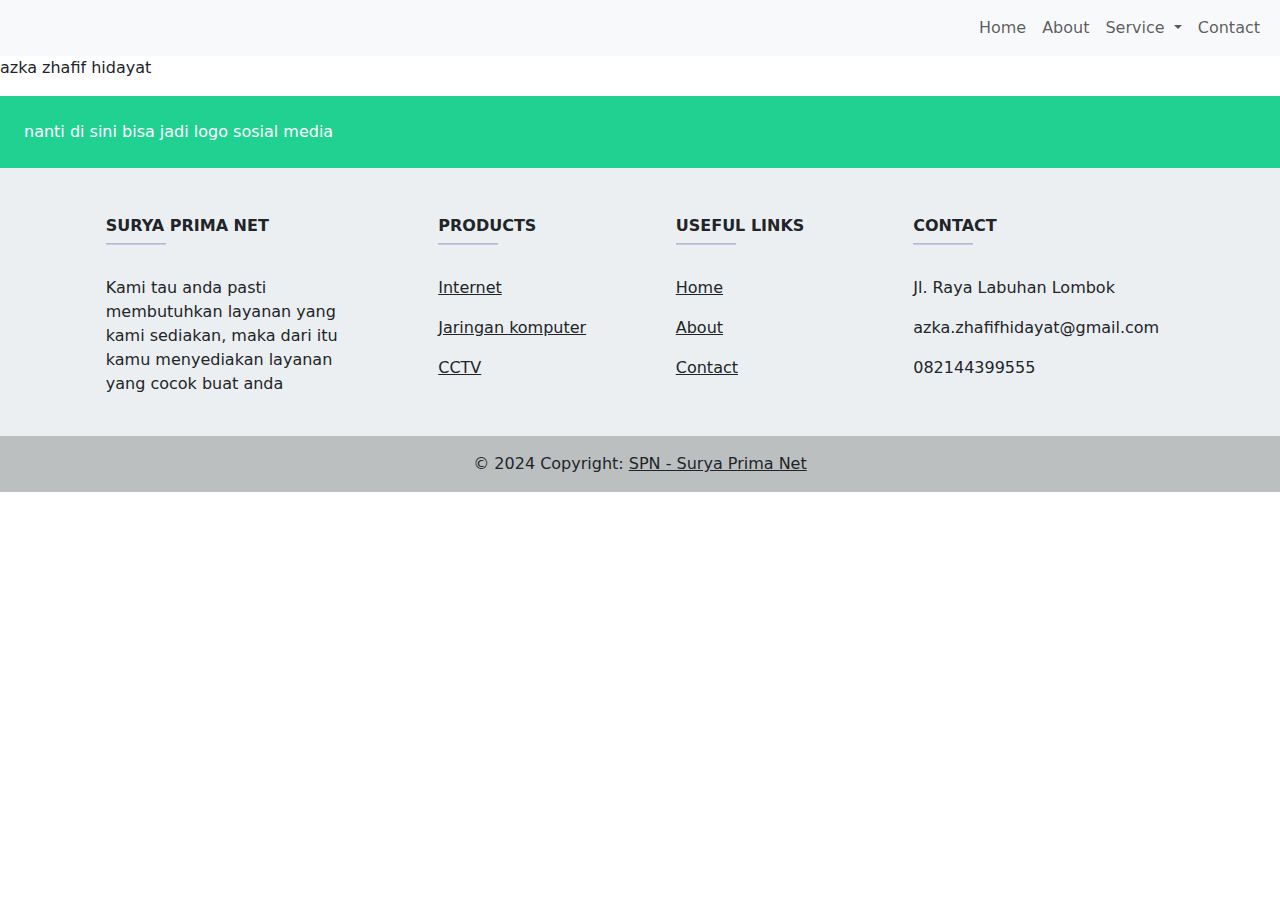
<file: Internet.html>
<!DOCTYPE html>
<html lang="en">
  <head>
    <meta charset="UTF-8" />
    <meta name="viewport" content="width=device-width, initial-scale=1.0" />
    <link rel="stylesheet" href="sass/style.scss" />
    <title>Internet - SPN</title>
    <link
      href="https://cdn.jsdelivr.net/npm/bootstrap@5.3.3/dist/css/bootstrap.min.css"
      rel="stylesheet"
      integrity="sha384-QWTKZyjpPEjISv5WaRU9OFeRpok6YctnYmDr5pNlyT2bRjXh0JMhjY6hW+ALEwIH"
      crossorigin="anonymous"
    />
  </head>
  <body>
    <!-- navbar start -->
    <nav class="navbar navbar-expand-lg navbar-light bg-body-tertiary">
      <!-- Container wrapper -->
      <div class="container-fluid">
        <!-- Toggle button -->
        <button
          data-mdb-collapse-init
          class="navbar-toggler"
          type="button"
          data-mdb-target="#navbarRightAlignExample"
          aria-controls="navbarRightAlignExample"
          aria-expanded="false"
          aria-label="Toggle navigation"
        >
          <i class="fas fa-bars"></i>
        </button>

        <!-- Collapsible wrapper -->
        <div class="collapse navbar-collapse" id="navbarRightAlignExample">
          <!-- Left links -->
          <ul class="navbar-nav ms-auto mb-2 mb-lg-0">
            <li class="nav-item">
              <a class="nav-link" href="#">Home</a>
            </li>
            <li class="nav-item">
              <a class="nav-link" href="#">About</a>
            </li>
            <!-- Navbar dropdown -->
            <li class="nav-item dropdown">
              <a
                data-mdb-dropdown-init
                class="nav-link dropdown-toggle"
                href="#"
                id="navbarDropdown"
                role="button"
                aria-expanded="false"
              >
                Service
              </a>
              <!-- Dropdown menu -->
              <ul class="dropdown-menu" aria-labelledby="navbarDropdown">
                <li>
                  <a class="dropdown-item" href="#">Action</a>
                </li>
                <li>
                  <a class="dropdown-item" href="#">Another action</a>
                </li>
                <li><hr class="dropdown-divider" /></li>
                <li>
                  <a class="dropdown-item" href="#">Something else here</a>
                </li>
              </ul>
            </li>
            <li class="nav-item">
              <a class="nav-link" href="#">Contact</a>
            </li>
          </ul>
          <!-- Left links -->
        </div>
        <!-- Collapsible wrapper -->
      </div>
      <!-- Container wrapper -->
    </nav>
    <!-- navbar end -->

    <p>azka zhafif hidayat</p>

    <!-- Footer -->
    <footer
      class="text-center text-lg-start text-dark"
      style="background-color: #eceff1"
    >
      <!-- Section: Social media -->
      <section
        class="d-flex justify-content-between p-4 text-white"
        style="background-color: #21d192"
      >
        <!-- Left -->
        <div class="me-5">
          <span>nanti di sini bisa jadi logo sosial media</span>
        </div>
        <!-- Left -->

        <!-- Right -->
        <div>
          <a href="" class="text-white me-4">
            <i class="fab fa-facebook-f"></i>
          </a>
          <a href="" class="text-white me-4">
            <i class="fab fa-twitter"></i>
          </a>
          <a href="" class="text-white me-4">
            <i class="fab fa-google"></i>
          </a>
          <a href="" class="text-white me-4">
            <i class="fab fa-instagram"></i>
          </a>
          <a href="" class="text-white me-4">
            <i class="fab fa-linkedin"></i>
          </a>
          <a href="" class="text-white me-4">
            <i class="fab fa-github"></i>
          </a>
        </div>
        <!-- Right -->
      </section>
      <!-- Section: Social media -->

      <!-- Section: Links  -->
      <section class="">
        <div class="container text-center text-md-start mt-5">
          <!-- Grid row -->
          <div class="row mt-3">
            <!-- Grid column -->
            <div class="col-md-3 col-lg-4 col-xl-3 mx-auto mb-4">
              <!-- Content -->
              <h6 class="text-uppercase fw-bold">Surya Prima Net</h6>
              <hr
                class="mb-4 mt-0 d-inline-block mx-auto"
                style="width: 60px; background-color: #7c4dff; height: 2px"
              />
              <p>
                Kami tau anda pasti membutuhkan layanan yang kami sediakan, maka
                dari itu kamu menyediakan layanan yang cocok buat anda
              </p>
            </div>
            <!-- Grid column -->

            <!-- Grid column -->
            <div class="col-md-2 col-lg-2 col-xl-2 mx-auto mb-4">
              <!-- Links -->
              <h6 class="text-uppercase fw-bold">Products</h6>
              <hr
                class="mb-4 mt-0 d-inline-block mx-auto"
                style="width: 60px; background-color: #7c4dff; height: 2px"
              />
              <p>
                <a href="#!" class="text-dark">Internet</a>
              </p>
              <p>
                <a href="#!" class="text-dark">Jaringan komputer</a>
              </p>
              <p>
                <a href="#!" class="text-dark">CCTV</a>
              </p>
            </div>
            <!-- Grid column -->

            <!-- Grid column -->
            <div class="col-md-3 col-lg-2 col-xl-2 mx-auto mb-4">
              <!-- Links -->
              <h6 class="text-uppercase fw-bold">Useful links</h6>
              <hr
                class="mb-4 mt-0 d-inline-block mx-auto"
                style="width: 60px; background-color: #7c4dff; height: 2px"
              />
              <p>
                <a href="#!" class="text-dark">Home</a>
              </p>
              <p>
                <a href="#!" class="text-dark">About</a>
              </p>
              <p>
                <a href="#!" class="text-dark">Contact</a>
              </p>
            </div>
            <!-- Grid column -->

            <!-- Grid column -->
            <div class="col-md-4 col-lg-3 col-xl-3 mx-auto mb-md-0 mb-4">
              <!-- Links -->
              <h6 class="text-uppercase fw-bold">Contact</h6>
              <hr
                class="mb-4 mt-0 d-inline-block mx-auto"
                style="width: 60px; background-color: #7c4dff; height: 2px"
              />
              <p><i class="fas fa-home mr-3"></i> Jl. Raya Labuhan Lombok</p>
              <p>
                <i class="fas fa-envelope mr-3"></i>
                azka.zhafifhidayat@gmail.com
              </p>
              <p><i class="fas fa-phone mr-3"></i>082144399555</p>
            </div>
            <!-- Grid column -->
          </div>
          <!-- Grid row -->
        </div>
      </section>
      <!-- Section: Links  -->

      <!-- Copyright -->
      <div class="text-center p-3" style="background-color: rgba(0, 0, 0, 0.2)">
        © 2024 Copyright:
        <a class="text-dark" href="#">SPN - Surya Prima Net</a>
      </div>
      <!-- Copyright -->
    </footer>
    <!-- Footer -->
  </body>
</html>
</file>
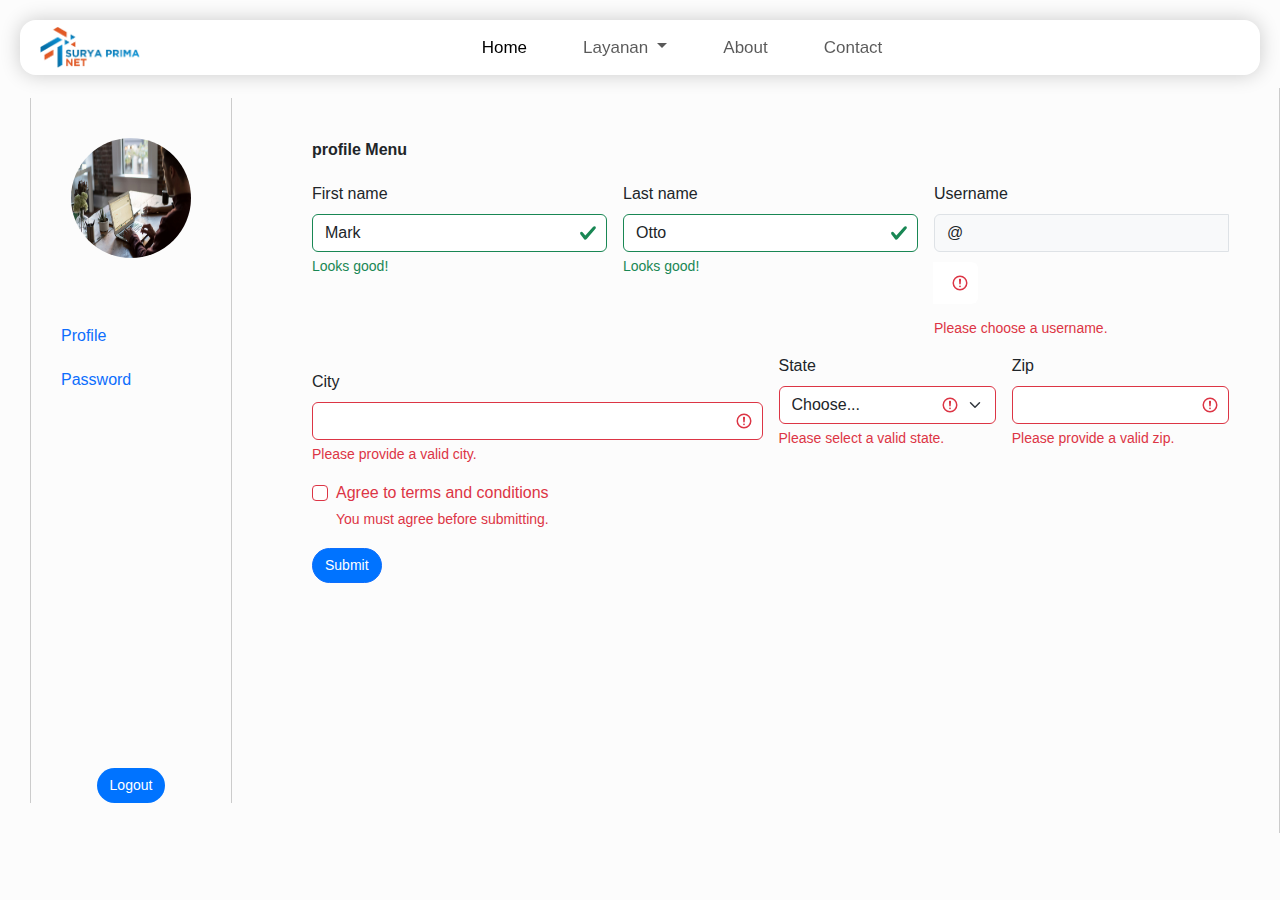
<file: profile.html>
<!DOCTYPE html>
<html lang="en">
  <head>
    <meta charset="utf-8" />
    <meta name="viewport" content="width=device-width, initial-scale=1" />
    <title>Profile SPN - Surya Prima Net</title>
    <link rel="shortcut icon" href="/assets/images/SPN.png" type="image/x-icon" />
    <link
      href="https://cdn.jsdelivr.net/npm/bootstrap@5.3.3/dist/css/bootstrap.min.css"
      rel="stylesheet"
      integrity="sha384-QWTKZyjpPEjISv5WaRU9OFeRpok6YctnYmDr5pNlyT2bRjXh0JMhjY6hW+ALEwIH"
      crossorigin="anonymous"
    />
    <link rel="stylesheet" href="/sass/style.css" />
  </head>
  <body style="overflow: hidden; display: flex; justify-content: center; align-items: center;">
    <nav
      class="navbar navbar-expand-lg fixed-top"
      style="box-shadow: 0 0 20px rgba(1, 1, 1, 0.2)"
    >
      <div class="container-fluid">
        <a class="navbar-brand me-auto" href="#">
          <img
            src="/assets/images/banner.jpg"
            alt="SPN"
            width="100"
            height="auto"
          />
        </a>
        <div
          class="offcanvas offcanvas-end"
          tabindex="-1"
          id="offcanvasNavbar"
          aria-labelledby="offcanvasNavbarLabel"
        >
          <div class="offcanvas-header">
            <h5 class="offcanvas-title" id="offcanvasNavbarLabel">SPN</h5>
            <button
              type="button"
              class="btn-close"
              data-bs-dismiss="offcanvas"
              aria-label="Close"
            ></button>
          </div>
          <div class="offcanvas-body">
            <ul class="navbar-nav justify-content-center flex-grow-1 pe-3">
              <li class="nav-item">
                <a
                  class="nav-link active"
                  aria-current="page"
                  href="/Index.html"
                  >Home</a
                >
              </li>
              <li class="nav-item dropdown">
                <a
                  class="nav-link dropdown-toggle"
                  href="#"
                  role="button"
                  data-bs-toggle="dropdown"
                  aria-expanded="false"
                >
                  Layanan
                </a>
                <ul class="dropdown-menu">
                  <li>
                    <a class="dropdown-item" href="/payment.html">Internet</a>
                  </li>
                  <li>
                    <a class="dropdown-item" href="/jarkomlayanan.html"
                      >Jaringan Komputer</a
                    >
                  </li>
                  <li>
                    <a class="dropdown-item" href="cctvlayanan.html">CCTV</a>
                  </li>
                </ul>
              </li>
              <li class="nav-item">
                <a class="nav-link" href="/about.html">About</a>
              </li>
              <li class="nav-item">
                <a class="nav-link" href="/contact.html">Contact</a>
              </li>
            </ul>
          </div>
        </div>
        <a href="/profile.html" class="login"><i data-feather="user"></i></a>
        <button
          class="navbar-toggler"
          type="button"
          data-bs-toggle="offcanvas"
          data-bs-target="#offcanvasNavbar"
          aria-controls="offcanvasNavbar"
          aria-label="Toggle navigation"
        >
          <span class="navbar-toggler-icon"></span>
        </button>
      </div>
    </nav>
    <div class="user-profile">
      <div class="d-flex">
        <!-- sidebar menu -->
        <div class="sidebar-profile">
          <div class="heading-profile">
            <img src="/assets/images/About.jpg" alt="" />
          </div>
          <div class="menu-sidebar-profile">
            <a class="list" href="/profile.html">Profile</a>
            <a class="list" href="#resetpasswordview">Password</a>
          </div>
          <a class="btn button-logout" href="/login.html" role="button"
            >Logout</a
          >
        </div>
        <!-- sidebar end -->

        <!-- content page -->
        <div class="content-profile">
          <div class="section-page">
            <div class="container-page-fluid">
              <div class="heading-content-profile">
                <p style="display: flex; font-weight: 700">profile Menu</p>
              </div>
              <div class="content-profile-form">
                <form class="row g-3">
                  <div class="col-md-4">
                    <label for="validationServer01" class="form-label"
                      >First name</label
                    >
                    <input
                      type="text"
                      class="form-control is-valid"
                      id="validationServer01"
                      value="Mark"
                      required
                    />
                    <div class="valid-feedback">Looks good!</div>
                  </div>
                  <div class="col-md-4">
                    <label for="validationServer02" class="form-label"
                      >Last name</label
                    >
                    <input
                      type="text"
                      class="form-control is-valid"
                      id="validationServer02"
                      value="Otto"
                      required
                    />
                    <div class="valid-feedback">Looks good!</div>
                  </div>
                  <div class="col-md-4">
                    <label for="validationServerUsername" class="form-label"
                      >Username</label
                    >
                    <div class="input-group has-validation">
                      <span class="input-group-text" id="inputGroupPrepend3"
                        >@</span
                      >
                      <input
                        type="text"
                        class="form-control is-invalid"
                        id="validationServerUsername"
                        aria-describedby="inputGroupPrepend3 validationServerUsernameFeedback"
                        required
                      />
                      <div
                        id="validationServerUsernameFeedback"
                        class="invalid-feedback"
                      >
                        Please choose a username.
                      </div>
                    </div>
                  </div>
                  <div class="col-md-6">
                    <label for="validationServer03" class="form-label"
                      >City</label
                    >
                    <input
                      type="text"
                      class="form-control is-invalid"
                      id="validationServer03"
                      aria-describedby="validationServer03Feedback"
                      required
                    />
                    <div
                      id="validationServer03Feedback"
                      class="invalid-feedback"
                    >
                      Please provide a valid city.
                    </div>
                  </div>
                  <div class="col-md-3">
                    <label for="validationServer04" class="form-label"
                      >State</label
                    >
                    <select
                      class="form-select is-invalid"
                      id="validationServer04"
                      aria-describedby="validationServer04Feedback"
                      required
                    >
                      <option selected disabled value="">Choose...</option>
                      <option>...</option>
                    </select>
                    <div
                      id="validationServer04Feedback"
                      class="invalid-feedback"
                    >
                      Please select a valid state.
                    </div>
                  </div>
                  <div class="col-md-3">
                    <label for="validationServer05" class="form-label"
                      >Zip</label
                    >
                    <input
                      type="text"
                      class="form-control is-invalid"
                      id="validationServer05"
                      aria-describedby="validationServer05Feedback"
                      required
                    />
                    <div
                      id="validationServer05Feedback"
                      class="invalid-feedback"
                    >
                      Please provide a valid zip.
                    </div>
                  </div>
                  <div class="col-12">
                    <div class="form-check">
                      <input
                        class="form-check-input is-invalid"
                        type="checkbox"
                        value=""
                        id="invalidCheck3"
                        aria-describedby="invalidCheck3Feedback"
                        required
                      />
                      <label class="form-check-label" for="invalidCheck3">
                        Agree to terms and conditions
                      </label>
                      <div id="invalidCheck3Feedback" class="invalid-feedback">
                        You must agree before submitting.
                      </div>
                    </div>
                  </div>
                  <div class="col-12">
                    <button class="btn btn-primary" type="submit">
                      Submit
                    </button>
                  </div>
                </form>
              </div>
              <p
                class="resetpassword"
                style="display: flex; font-weight: 700; margin-top: 350px"
              >
                Reset Password
              </p>
              <div class="mb-3 row">
                <label for="staticEmail" class="col-sm-2 col-form-label"
                  >Email</label
                >
                <div class="col-sm-10">
                  <input
                    type="text"
                    readonly
                    class="form-control-plaintext"
                    id="staticEmail"
                    value="email@example.com"
                  />
                </div>
              </div>
              <div class="mb-3 row">
                <label for="inputPassword" class="col-sm-2 col-form-label"
                  >Password</label
                >
                <div class="col-sm-10">
                  <input
                    type="password"
                    class="form-control"
                    id="inputPassword"
                  />
                </div>
              </div>
              <div class="mb-3 row">
                <label for="inputPassword" class="col-sm-2 col-form-label"
                  >New Password</label
                >
                <div class="col-sm-10">
                  <input
                    type="password"
                    class="form-control"
                    id="inputPassword"
                  />
                </div>
              </div>
              <div class="mb-3 row">
                <label for="inputPassword" class="col-sm-2 col-form-label"
                  >Retype Password</label
                >
                <div class="col-sm-10">
                  <input
                    type="password"
                    class="form-control"
                    id="inputPassword"
                  />
                </div>
              </div>
              <button class="btn btn-primary" type="submit">Send</button>
            </div>
          </div>
        </div>
        <!-- content end -->
      </div>
    </div>
    <script>
      document;
      document
        .querySelector('.list[href="#resetpasswordview"]')
        .addEventListener("click", function (e) {
          e.preventDefault();
          document
            .querySelector(".resetpassword")
            .scrollIntoView({ behavior: "smooth" });
        });
    </script>
    <script
      src="https://cdn.jsdelivr.net/npm/bootstrap@5.3.3/dist/js/bootstrap.bundle.min.js"
      integrity="sha384-YvpcrYf0tY3lHB60NNkmXc5s9fDVZLESaAA55NDzOxhy9GkcIdslK1eN7N6jIeHz"
      crossorigin="anonymous"
    ></script>
  </body>
</html>
</file>
<file: sass/style.css>
* {
  margin: 0;
  padding: 0;
}

.kartu {
  display: flex;
  justify-content: center;
  align-items: flex-start;
  flex-wrap: wrap;
  background-size: cover;
  background-position: center;
}

/*Pilih Paketmu*/
.pilih-paket {
  display: flex;
  flex-direction: column;
  justify-content: center;
  align-items: center;
  text-align: center;
  margin-bottom: 100px;
}

.pilih-paket h5,
.pilih-paket h1 {
  margin: 0;
}

section {
  height: 60vh;
  display: flex;
  justify-content: center;
  align-items: center;
  text-align: center;
}

/* Style content */
h1,
h2,
p {
  margin-bottom: 20px;
}

ul {
  list-style-type: none;
}

.carousel-inner .carousel-caption {
  display: flex;
  flex-direction: column;
  justify-content: center;
  align-items: center;
  height: 50%;
}

.carousel-inner .carousel-caption h1 {
  font-size: 50px;
  font-weight: 600;
}

.navbar {
  background-color: #fff;
  height: 55px;
  margin: 20px;
  border-radius: 16px;
  padding: 0.5rem;
}

.nav-item {
  padding-inline: 20px;
}

.nav-link {
  font-weight: 500;
  font-size: 17px;
}

.navbar-toggler {
  border: none;
}

.navbar-toggler:focus, .btn-close:focus {
  box-shadow: none;
  outline: none;
}

.dropdown-item {
  font-weight: 500;
  font-size: 17px;
}

/* card body */
.card {
  border-radius: 2em !important;
  box-shadow: 0 5px 10px rgba(0, 0, 0, 0.2);
  padding: 15px;
  text-align: left;
  width: calc(50% - 10px);
  margin: 20px;
  background-color: #ffffff;
  margin-bottom: 50px;
  transition: transform 0.3s ease, box-shadow 0.3s ease-in-out !important;
}

/* card hover */
.card:hover {
  transform: scale(1.05) !important;
  box-shadow: 5px 5px 10px #727272;
}

/* image card */
.card-img-top {
  text-align: left;
  background-color: #ffffff;
}

.card-text {
  font-size: 30px;
  font-weight: bold;
  color: #0073ff;
}

.card-title {
  font-size: 25px;
  font-weight: bold;
  margin-bottom: 7px;
  color: #333;
}

.card-subtitle {
  font-size: 15px;
  margin-bottom: 7px;
  color: #555;
}

/* card button */
.btn.btn-primary {
  border-radius: 2em;
  background-color: #0073ff;
  color: #fff;
  font-size: 14px;
  text-decoration: none;
}

.card-body {
  background-color: #ffffff;
}

.card-info {
  font-size: 14px;
  color: #888;
  margin-top: 7px;
}

.carousel-item img {
  -o-object-fit: cover;
     object-fit: cover;
  -o-object-position: center center;
     object-position: center center;
  width: 100%;
  height: 75vh;
}

.accordion {
  margin-bottom: 80px !important;
}

.accordion-item {
  width: 70%;
  margin: 0 auto;
}

#rate {
  margin-top: 200px;
}

.div.accordion {
  margin-bottom: 50px;
}

.kotak1 {
  background: #2b08c9;
  color: white;
  height: 300px;
  padding-top: 100px;
  padding-left: 135px;
  padding-bottom: 80px;
}

.judul {
  text-align: left;
  padding-left: 450px;
  margin-top: 35px;
  font-size: 46px;
}

.peta-col-md6-row {
  margin-left: 0%;
}

.peta {
  margin-top: 80px;
  margin-bottom: 40px;
  justify-content: left;
  padding-left: 135px;
  padding-right: 130px;
  display: flex;
  text-align: left;
  padding-bottom: 80px;
  padding-top: 80px;
}

.kantor {
  color: black;
}

.kami {
  color: orange;
}

.tombolkirim {
  padding-left: 60px;
}

.textinfo {
  padding-left: 60px;
  padding-bottom: 10px;
}

.reporttext {
  padding-left: 60px;
}

.paragrafopas {
  opacity: 75%;
  color: white;
}

.reportbox {
  background-color: azure;
}

.penutup {
  padding-top: 80px;
}

.about {
  text-align: center;
  color: white;
  background-color: #f0f0f0;
}

h1 {
  margin-top: 10px;
}

.margin-top {
  margin-top: 10px;
}

.block1 {
  height: 300px;
  background-color: green;
  border: 5px solid #f0f0f0;
}

.empty-block {
  height: 150px;
}

.block2 {
  height: 300px;
  background-color: red;
  border: 5px solid #f0f0f0;
}

.block-contain {
  height: 620px;
}

about.row_margin-top.col-sm-4_block1 {
  height: 100px;
}

.modal-content {
  border-radius: 1.5em !important;
}

.btn.btn-secondary {
  border-radius: 2em;
}

.col-md-3 {
  margin-top: 0px;
}

.user-profile .d-flex {
  display: flex;
  margin: 0 auto;
  align-self: center;
  max-width: 1300px;
  height: 85vh;
}

.sidebar-profile {
  display: flex;
  flex-direction: column;
  justify-content: space-between;
  border: 5px;
  margin: 30px;
  border-right: 1px solid #ccc;
  border-left: 1px solid #ccc;
}

.heading-profile {
  margin: 40px;
}

.heading-profile img {
  width: 120px;
  height: 120px;
  border-radius: 100px;
}

.menu-sidebar-profile {
  display: flex;
  flex-direction: column;
  margin-bottom: 350px;
  margin-left: 20px;
}

.menu-sidebar-profile .list {
  padding: 10px;
  text-decoration: none;
}

.button-logout {
  border-radius: 2em;
  background-color: #0073ff;
  color: #fff;
  font-size: 14px;
  text-decoration: none;
  align-self: center;
}

.container-page-fluid {
  margin: 50px;
}

.content-profile {
  margin-top: 20px;
  border-right: 1px solid #ccc;
  overflow-y: auto;
  overflow: hidden;
}

#resetpasswordview {
  max-height: 300px;
  overflow-y: auto !important;
}

.section-page {
  margin-bottom: 400px;
}

* {
  margin: 0;
  padding: 0;
  box-sizing: border-box;
  font-family: Verdana, Geneva, Tahoma, sans-serif;
}

.login-form {
  background-image: url("/assets/images/backregisterbaru.webp");
  background-size: cover;
  background-position: center;
  height: 100vh;
  overflow: hidden;
}

/* tampilan body */
body {
  background-size: cover;
  width: 100%;
  height: 100vh;
}

/* gradasi body */
body::after {
  content: "";
  position: absolute;
  display: block;
  width: 100%;
  height: 100vh;
  top: 0;
  z-index: -1;
}

.container {
  height: 100vh;
  display: flex;
  justify-content: center;
  align-items: center;
  margin-top: center;
}

/* kartu dalam wadah */
.container .card-login {
  padding: 100px 40px;
  position: center;
  z-index: 4;
  height: 100%;
  width: 100%;
  background-color: rgba(255, 255, 255, 0.082); /* latar belakang dengan keburaman */
  -webkit-backdrop-filter: blur(4px);
          backdrop-filter: blur(4px); /* efek blur dengan backdrop filter */
  border-radius: 30px;
}

.container .card-login h1 {
  text-align: center;
  color: cyan;
  font-weight: 400;
  font-size: 35px;
  margin-bottom: 25px;
}

.form {
  display: flex;
  flex-direction: column;
  justify-content: center;
}

form .input-group {
  margin: 0 auto;
  text-align: left;
  margin-bottom: 15px;
  display: flex;
  gap: 10px;
  width: 100%;
  flex-direction: column;
  color: white;
}

form .input-group input {
  border: none;
  background-color: white;
  border-radius: 6px;
  padding: 9px;
}

form .btn-group {
  display: flex;
  margin: 0 auto;
  flex-direction: column;
  width: 100%;
  gap: 10px;
  margin-top: 15px;
}

form .btn-group .btn {
  padding: 9px;
  border-radius: 6px;
  border: none;
  cursor: pointer;
}

form .btn-group .btn-login {
  background-color: #1253b4;
}

form .btn-group .sosmed {
  position: relative;
  display: flex;
  margin: 0 auto;
  gap: 12px;
  margin-top: 25px;
}

form .btn-group .sosmed a {
  text-align: center;
  color: white;
  font-size: 23px;
  position: relative;
  transition: 0.3s;
}

form .btn-group .sosmed::before {
  content: "";
  display: flex;
  top: 50%;
  position: absolute;
  height: 1px;
  width: 40%;
  left: -50px;
  background-color: #d4dde2;
}

form .btn-group .sosmed::after {
  content: "";
  display: flex;
  top: 50%;
  position: absolute;
  height: 1px;
  width: 40%;
  right: -50px;
  background-color: #d4dde2;
}

form .btn-group .sosmed a:hover {
  color: cyan;
  transform: scale(1.2);
}

p {
  text-align: left;
  margin-top: 20px;
}

p a {
  color: #1f07a8;
  text-decoration: none;
}

p a:hover {
  text-decoration: underline;
}

body {
  font-family: Arial, sans-serif;
  background-color: #fcfcfc;
}

.Register-form {
  background-image: url("/assets/images/backregisterbaru.webp");
  background-size: cover;
  background-position: center;
  height: 100vh;
  overflow: hidden;
}

.container-reg {
  width: 500px;
  margin-top: center;
  background-color: rgba(255, 255, 255, 0.082);
  border-radius: 10px;
  box-shadow: 0 0 10px rgba(14, 6, 6, 0.1);
}

.title {
  text-align: center;
  margin-bottom: 20px;
  margin-top: 30px;
  color: cyan;
}

.form-group {
  margin-bottom: 20px;
  margin-left: 50px;
  margin-right: 50px;
}

.form-group label {
  display: block;
  margin-bottom: 5px;
  font-weight: bold;
}

.input-group {
  position: relative;
}

.input-group input {
  width: 100%;
  padding: 10px;
  border: 1px solid #ccc;
  border-radius: 5px;
}

.input-group i {
  position: absolute;
  top: 50%;
  right: 10px;
  transform: translateY(-50%);
  color: #888;
}

.help-text {
  color: #888;
  font-size: 14px;
}

.btn-submit {
  display: block;
  width: 100%;
  padding: 10px;
  background-color: #2d5b8d;
  color: #fff;
  border: none;
  border-radius: 5px;
  cursor: pointer;
  transition: background-color 0.3s;
}

.btn-submit:hover {
  background-color: #1253b4;
}/*# sourceMappingURL=style.css.map */
</file>
